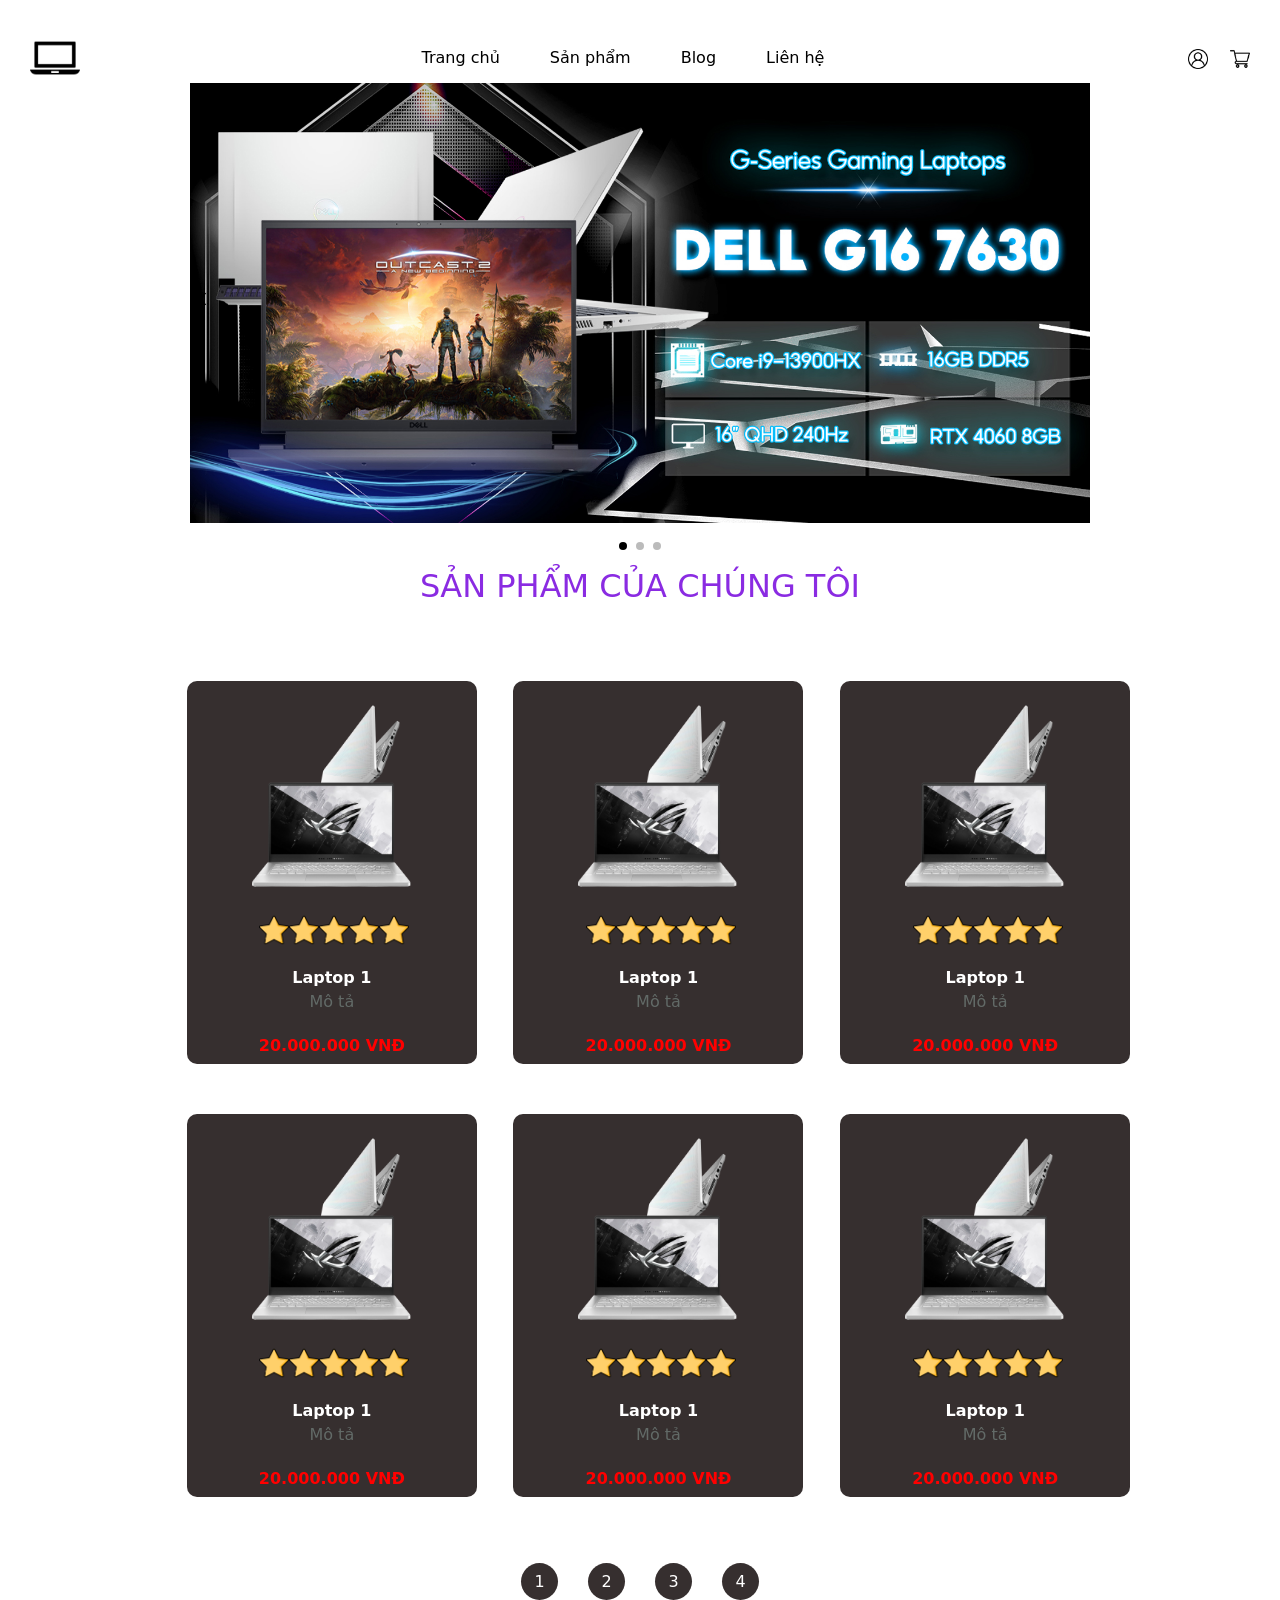
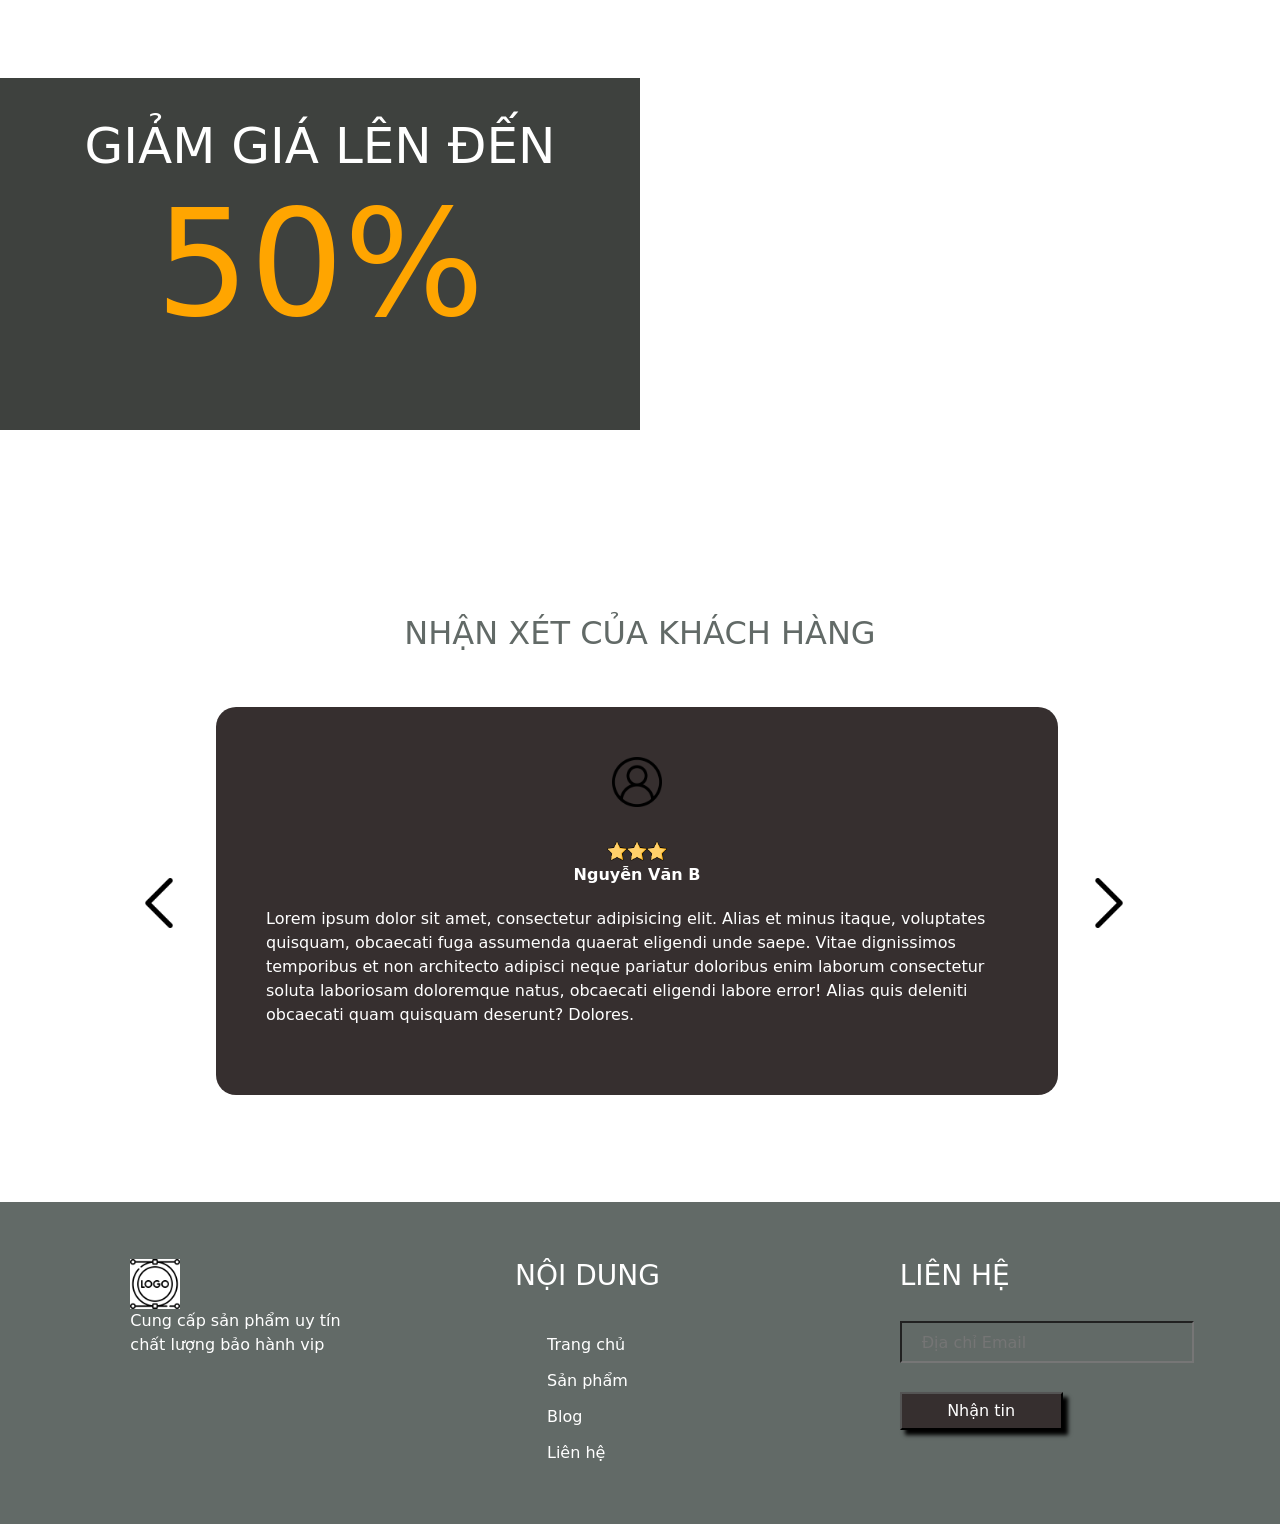
<file: index.html>
<!DOCTYPE html>
<html lang="en">

<head>
    <meta charset="UTF-8">
    <meta http-equiv="X-UA-Compatible" content="IE=edge">
    <meta name="viewport" content="width=device-width, initial-scale=1.0">
    <title>Home Page</title>
    <link rel="stylesheet" href="Css/home-page.css">
    <link href="https://cdn.jsdelivr.net/npm/bootstrap@5.2.3/dist/css/bootstrap.min.css" rel="stylesheet">
    <script src="https://cdn.jsdelivr.net/npm/bootstrap@5.2.3/dist/js/bootstrap.bundle.min.js"></script>
</head>

<body>
    <div id="wrapper">
        <div id="header">
            <a href="" class="logo">
                <img src="Images/logo.png" alt="" width="50px">
            </a>
            <div id="menu">
                <div class="item">
                    <a href="">Trang chủ</a>
                </div>
                <div class="item">
                    <a href="">Sản phẩm</a>
                </div>
                <div class="item">
                    <a href="">Blog</a>
                </div>
                <div class="item">
                    <a href="">Liên hệ</a>
                </div>
            </div>
            <div id="actions">
                <div class="item">
                    <img src="Images/user.png" alt="" width="20px">
                </div>
                <div class="item">
                    <img src="Images/shopping-cart.png" alt="" width="20px">
                </div>
            </div>
        </div>
        <div class="banner">
            <div class="slideshow-container">
                <!-- Ảnh -->
                <div class="slide">
                  <img src="Images/dell g16 7630.jpg" style="width:100%">
                </div>
              
                <div class="slide">
                  <img src="Images/dell inspiron 13 5330.jpg" style="width:100%">
                </div>
              
                <div class="slide">
                  <img src="Images/legion 5 pro.jpg" style="width:100%">
                </div>
              
                <!-- Nút chuyển slide -->
                <a class="prev" onclick="changeSlide(-1)">&#10094;</a>
                <a class="next" onclick="changeSlide(1)">&#10095;</a>
              </div>
              
              <!-- Chấm điều hướng -->
              <div class="dot-container" style="text-align:center">
                <span class="dot" onclick="currentSlide(1)"></span>
                <span class="dot" onclick="currentSlide(2)"></span>
                <span class="dot" onclick="currentSlide(3)"></span>
              </div>
              <script src="Js/slide.js"></script>
        </div>
        <div id="wp-products">
            <h2>SẢN PHẨM CỦA CHÚNG TÔI</h2>
            <ul id="list-products">
                <div class="item">
                    <img src="Images/Asus ROG Zephyrus G14 GA401QM.png" alt="" width="200px">
                    <div class="stars">
                        <span>
                            <img src="Images/stars.png" alt="" width="30px">
                        </span>
                        <span>
                            <img src="Images/stars.png" alt="" width="30px">
                        </span>
                        <span>
                            <img src="Images/stars.png" alt="" width="30px">
                        </span>
                        <span>
                            <img src="Images/stars.png" alt="" width="30px">
                        </span>
                        <span>
                            <img src="Images/stars.png" alt="" width="30px">
                        </span>
                    </div>
                    <div class="name">Laptop 1</div>
                    <div class="desc">Mô tả</div>
                    <div class="price">20.000.000 VNĐ</div>
                </div>
                <div class="item">
                    <img src="Images/Asus ROG Zephyrus G14 GA401QM.png" alt="" width="200px">
                    <div class="stars">
                        <span>
                            <img src="Images/stars.png" alt="" width="30px">
                        </span>
                        <span>
                            <img src="Images/stars.png" alt="" width="30px">
                        </span>
                        <span>
                            <img src="Images/stars.png" alt="" width="30px">
                        </span>
                        <span>
                            <img src="Images/stars.png" alt="" width="30px">
                        </span>
                        <span>
                            <img src="Images/stars.png" alt="" width="30px">
                        </span>
                    </div>
                    <div class="name">Laptop 1</div>
                    <div class="desc">Mô tả</div>
                    <div class="price">20.000.000 VNĐ</div>
                </div>
                <div class="item">
                    <img src="Images/Asus ROG Zephyrus G14 GA401QM.png" alt="" width="200px">
                    <div class="stars">
                        <span>
                            <img src="Images/stars.png" alt="" width="30px">
                        </span>
                        <span>
                            <img src="Images/stars.png" alt="" width="30px">
                        </span>
                        <span>
                            <img src="Images/stars.png" alt="" width="30px">
                        </span>
                        <span>
                            <img src="Images/stars.png" alt="" width="30px">
                        </span>
                        <span>
                            <img src="Images/stars.png" alt="" width="30px">
                        </span>
                    </div>
                    <div class="name">Laptop 1</div>
                    <div class="desc">Mô tả</div>
                    <div class="price">20.000.000 VNĐ</div>
                </div>
                <div class="item">
                    <img src="Images/Asus ROG Zephyrus G14 GA401QM.png" alt="" width="200px">
                    <div class="stars">
                        <span>
                            <img src="Images/stars.png" alt="" width="30px">
                        </span>
                        <span>
                            <img src="Images/stars.png" alt="" width="30px">
                        </span>
                        <span>
                            <img src="Images/stars.png" alt="" width="30px">
                        </span>
                        <span>
                            <img src="Images/stars.png" alt="" width="30px">
                        </span>
                        <span>
                            <img src="Images/stars.png" alt="" width="30px">
                        </span>
                    </div>
                    <div class="name">Laptop 1</div>
                    <div class="desc">Mô tả</div>
                    <div class="price">20.000.000 VNĐ</div>
                </div>
                <div class="item">
                    <img src="Images/Asus ROG Zephyrus G14 GA401QM.png" alt="" width="200px">
                    <div class="stars">
                        <span>
                            <img src="Images/stars.png" alt="" width="30px">
                        </span>
                        <span>
                            <img src="Images/stars.png" alt="" width="30px">
                        </span>
                        <span>
                            <img src="Images/stars.png" alt="" width="30px">
                        </span>
                        <span>
                            <img src="Images/stars.png" alt="" width="30px">
                        </span>
                        <span>
                            <img src="Images/stars.png" alt="" width="30px">
                        </span>
                    </div>
                    <div class="name">Laptop 1</div>
                    <div class="desc">Mô tả</div>
                    <div class="price">20.000.000 VNĐ</div>
                </div>
                <div class="item">
                    <img src="Images/Asus ROG Zephyrus G14 GA401QM.png" alt="" width="200px">
                    <div class="stars">
                        <span>
                            <img src="Images/stars.png" alt="" width="30px">
                        </span>
                        <span>
                            <img src="Images/stars.png" alt="" width="30px">
                        </span>
                        <span>
                            <img src="Images/stars.png" alt="" width="30px">
                        </span>
                        <span>
                            <img src="Images/stars.png" alt="" width="30px">
                        </span>
                        <span>
                            <img src="Images/stars.png" alt="" width="30px">
                        </span>
                    </div>
                    <div class="name">Laptop 1</div>
                    <div class="desc">Mô tả</div>
                    <div class="price">20.000.000 VNĐ</div>
                </div>
            </ul>
            <div class="list-page">
                <div class="item">
                    <a href="">1</a>
                </div>
                <div class="item">
                    <a href="">2</a>
                </div>
                <div class="item">
                    <a href="">3</a>
                </div>
                <div class="item">
                    <a href="">4</a>
                </div>
            </div>
        </div>

        <div id="saleoff">
            <div class="box-left">
                <h1>
                    <span>GIẢM GIÁ LÊN ĐẾN</span>
                    <span>50%</span>
                </h1>
            </div>
            <div class="box-right"></div>
        </div>

        <div id="comment">
            <h2>NHẬN XÉT CỦA KHÁCH HÀNG</h2>
            <div id="comment-body">
                <div class="prev-comment">
                    <a href="">
                        <img src="Images/back.png" alt="" width="50px">
                    </a>
                </div>   
                <ul id="list-comment">
                    <li class="item">
                        <div class="avatar">
                            <img src="Images/user.png" alt="" width="50px">
                        </div>
                        <div class="stars">
                            <span>
                                <img src="Images/stars.png" alt="" width="20px">
                            </span>
                            <span>
                                <img src="Images/stars.png" alt="" width="20px">
                            </span>
                            <span>
                                <img src="Images/stars.png" alt="" width="20px">
                            </span>
                        </div>
                        <div class="name">Nguyễn Văn B</div>
                        <div class="text">
                            <p>Lorem ipsum dolor sit amet, consectetur adipisicing elit. Alias et minus itaque, voluptates quisquam, obcaecati fuga assumenda quaerat eligendi unde saepe. Vitae dignissimos temporibus et non architecto adipisci neque pariatur doloribus enim laborum consectetur soluta laboriosam doloremque natus, obcaecati eligendi labore error! Alias quis deleniti obcaecati quam quisquam deserunt? Dolores.</p>
                        </div>
                    </li>
                    <li class="item">
                        <div class="avatar">
                            <img src="Images/user.png" alt="" width="50px">
                        </div>
                        <div class="stars">
                            <span>
                                <img src="Images/stars.png" alt="" width="20px">
                            </span>
                            <span>
                                <img src="Images/stars.png" alt="" width="20px">
                            </span>
                            <span>
                                <img src="Images/stars.png" alt="" width="20px">
                            </span>
                            <span>
                                <img src="Images/stars.png" alt="" width="20px">
                            </span>
                        </div>
                        <div class="name">Nguyễn Văn C</div>
                        <div class="text">
                            <p>Lorem ipsum dolor sit amet, consectetur adipisicing elit. Alias et minus itaque, voluptates quisquam, obcaecati fuga assumenda quaerat eligendi unde saepe. Vitae dignissimos temporibus et non architecto adipisci neque pariatur doloribus enim laborum consectetur soluta laboriosam doloremque natus, obcaecati eligendi labore error! Alias quis deleniti obcaecati quam quisquam deserunt? Dolores.</p>
                        </div>
                    </li>
                    <li class="item">
                        <div class="avatar">
                            <img src="Images/user.png" alt="" width="50px">
                        </div>
                        <div class="stars">
                            <span>
                                <img src="Images/stars.png" alt="" width="20px">
                            </span>
                            <span>
                                <img src="Images/stars.png" alt="" width="20px">
                            </span>
                            <span>
                                <img src="Images/stars.png" alt="" width="20px">
                            </span>
                            <span>
                                <img src="Images/stars.png" alt="" width="20px">
                            </span>
                            <span>
                                <img src="Images/stars.png" alt="" width="20px">
                            </span>
                        </div>
                        <div class="name">Nguyễn Văn A</div>
                        <div class="text">
                            <p>Lorem ipsum dolor sit amet, consectetur adipisicing elit. Alias et minus itaque, voluptates quisquam, obcaecati fuga assumenda quaerat eligendi unde saepe. Vitae dignissimos temporibus et non architecto adipisci neque pariatur doloribus enim laborum consectetur soluta laboriosam doloremque natus, obcaecati eligendi labore error! Alias quis deleniti obcaecati quam quisquam deserunt? Dolores.</p>
                        </div>
                    </li>
                </ul>
                <div class="next-comment">
                    <a href="">
                        <img src="Images/next.png" alt="" width="50px">
                    </a>
                </div>
            </div>
        </div>
        <script src="Js/comment.js"></script>

        <div id="footer">
            <div class="box">
                <div class="logo">
                    <img src="Images/logo-design.png" style="background-color: white;" width="50px" alt="">
                </div>
                <p>Cung cấp sản phẩm uy tín chất lượng bảo hành vip</p>
            </div>
            <div class="box">
                <h3>NỘI DUNG</h3>
                <ul class="quick-menu">
                    <div class="item">
                        <a href="">Trang chủ</a>
                    </div>
                    <div class="item">
                        <a href="">Sản phẩm</a>
                    </div>
                    <div class="item">
                        <a href="">Blog</a>
                    </div>
                    <div class="item">
                        <a href="">Liên hệ</a>
                    </div>
                </ul>
            </div>
            <div class="box">
                <h3>LIÊN HỆ</h3>
                <form action="">
                    <input type="text" placeholder="Địa chỉ Email">
                    <button>Nhận tin</button>
                </form>
            </div>
        </div>
    </div>
    
    
</body>

</html>
</file>
<file: Css/home-page.css>
* {
    padding: 0;
    margin: 0;
    box-sizing: border-box;
    cursor: pointer;
}

#wrapper {
    width: 100%;
    height: 100vh;
}

#header {
    width: 100%;
    padding: 0 30px;
    margin-top: 33px;
    display: flex;
    justify-content: space-between;
    align-items: center;
}

#menu {
    list-style: none;
    display: flex;
}

#menu .item {
    margin: 0 25px;
}

#menu .item a {
    color: black;
    text-decoration: none;
}

#actions {
    display: flex;
}

#actions .item {
    margin-left: 22px;
}

/* silde */
/* CSS cho slideshow */
.slideshow-container {
    max-width: 900px;
    position: relative;
    margin: auto;
}

.slide {
    display: none;
}

/* CSS cho các nút chuyển slide */
.prev,
.next {
    cursor: pointer;
    position: absolute;
    top: 50%;
    width: auto;
    margin-top: -22px;
    padding: 8px;
    color: black;
    font-weight: bold;
    font-size: 12px;
    transition: 0.6s ease;
    border-radius: 0 3px 3px 0;
    user-select: none;
}

.next {
    right: 0;
    border-radius: 3px 0 0 3px;
}

.prev:hover,
.next:hover {
    background-color: rgba(0, 0, 0, 0.8);
}

/* CSS cho các chấm điều hướng */
.dot-container {
    text-align: center;
    padding: 10px;
    background: white;
}

.dot {
    height: 8px;
    width: 8px;
    margin: 0 2px;
    background-color: #bbb;
    border-radius: 50%;
    display: inline-block;
    transition: background-color 0.6s ease;
}

.active-dot {
    background-color: black;
}

#wp-products {
    padding-bottom: 78px;
    padding-left: 134px;
    padding-right: 134px;
}

#wp-products h2{
    text-align: center;
    margin-bottom: 76px;
    font-size: 32px;
    color: blueviolet;
}

#list-products{
    display: flex;
    list-style: none;
    justify-content: space-around;
    align-items: center;
    flex-wrap: wrap;
}

#list-products .item{
    width: 290px;
    height: 383px;
    background-color: #362f2f;
    border-radius: 10px;
    margin-bottom: 50px;
    margin-left: 5px;
}

#list-products .item img{
    display: block;
    margin: 0 auto;
    margin-top: 17px;
}

#list-products .item .stars{
    display: flex;
    margin: 0 auto;
    width: 50%;
}

#list-products .item .name{
    text-align: center;
    color: white;
    font-weight: bold;
    margin-top: 21px;
}

#list-products .item .desc{
    text-align: center;
    color: #626a67;
}

#list-products .item .price{
    text-align: center;
    color: red;
    font-weight: bold;
    margin-top: 20px;
}

.list-page{
    display: flex;
    list-style: none;
    justify-content: center;
    align-items: center;
}

.list-page .item{
    margin: 0 15px;
    width: 37px;
    height: 37px;
    background: #362f2f;
    border-radius: 50%;
    display: flex;
    justify-content: center;
    align-items: center;
}

.list-page .item a{
    color: white;
    text-decoration: none;
}

#saleoff {
    width: 100%;
    display: flex;
    height: 352px;
}

#saleoff .box-left, #saleoff .box-right{
    width: 50%;
}

#saleoff .box-left{
    background: #3e413e;
    text-align: center;
    min-height: 352px;
}

#saleoff .box-left h1{
    padding-top: 38px;
}

#saleoff .box-left span:nth-child(1)
{
    color: white;
    font-size: 50px;
}
#saleoff .box-left span:nth-child(2)
{
    color: orange;
    font-size: 148px;
}

#saleoff .box-right{
    background-image: url("https://media.discordapp.net/attachments/765101054207328297/1117851636132478986/legion_5_pro.jpg?width=736&height=382") ;
}

#comment {
    width: 1012px;
    height: 478px;
    margin: 0 auto;
    margin-top: 184px;
    margin-bottom: 50px;
}

#comment h2{
    text-align: center;
    margin-bottom: 50px;
    font-size: 32px;
    color: #626a67;
}

#comment-body{
    display: flex;
    justify-content: center;
    align-items: center;
    width: 1000px;
    height: 400px;
    list-style: none;
    overflow: hidden;
}
#list-comment{
    width: 100%;
    height: 100%;
    list-style: none;
    transition: 0.5s;
}
#list-comment .item{
    width: 97%;
    height: 97%;
    background: #362f2f;
    border-radius: 20px;
    padding-top: 0px;
}

#list-comment .item .avatar{
    text-align: center;
    padding-top: 50px;
    margin-top: 12px;
}

#list-comment .item .stars{
    display: flex;
    margin: 0 auto;
    width: 50%;
    margin-top: 32px;
    justify-content: center;
    align-items: center;
}

#list-comment .item .name{
    text-align: center;
    font-weight: bold;
    color: white;
}

#list-comment .item .text{
    padding: 20px 50px;
    color: white;
}

#footer{
    width: 100%;
    background: #626a67;
    height: 322px;
    margin-top: 110px;
    padding: 0 63px;
    padding-top: 57px;
    display: flex;
    justify-content: space-around;
}


#footer .box{
    width: 250px;
    color: white;
}

#footer .box .quick-menu{
    margin-top: 40px;
}

#footer .box .quick-menu .item{
    margin-bottom: 12px;
}

#footer .box .quick-menu ,.item a{
    color: white;
    text-decoration: none;
}

#footer .box form input{
    width: 294px;
    height: 42px;
    background: transparent;
    padding-left: 20px;
    margin-top: 20px;
    color: white;
}

#footer .box form button{
    background-color: #362f2f;
    box-shadow: 5px 5px 4px rgba(0, 0, 0.25);
    width: 163px;
    height: 38px;
    margin-top: 29px;
    color: white;
}
</file>
